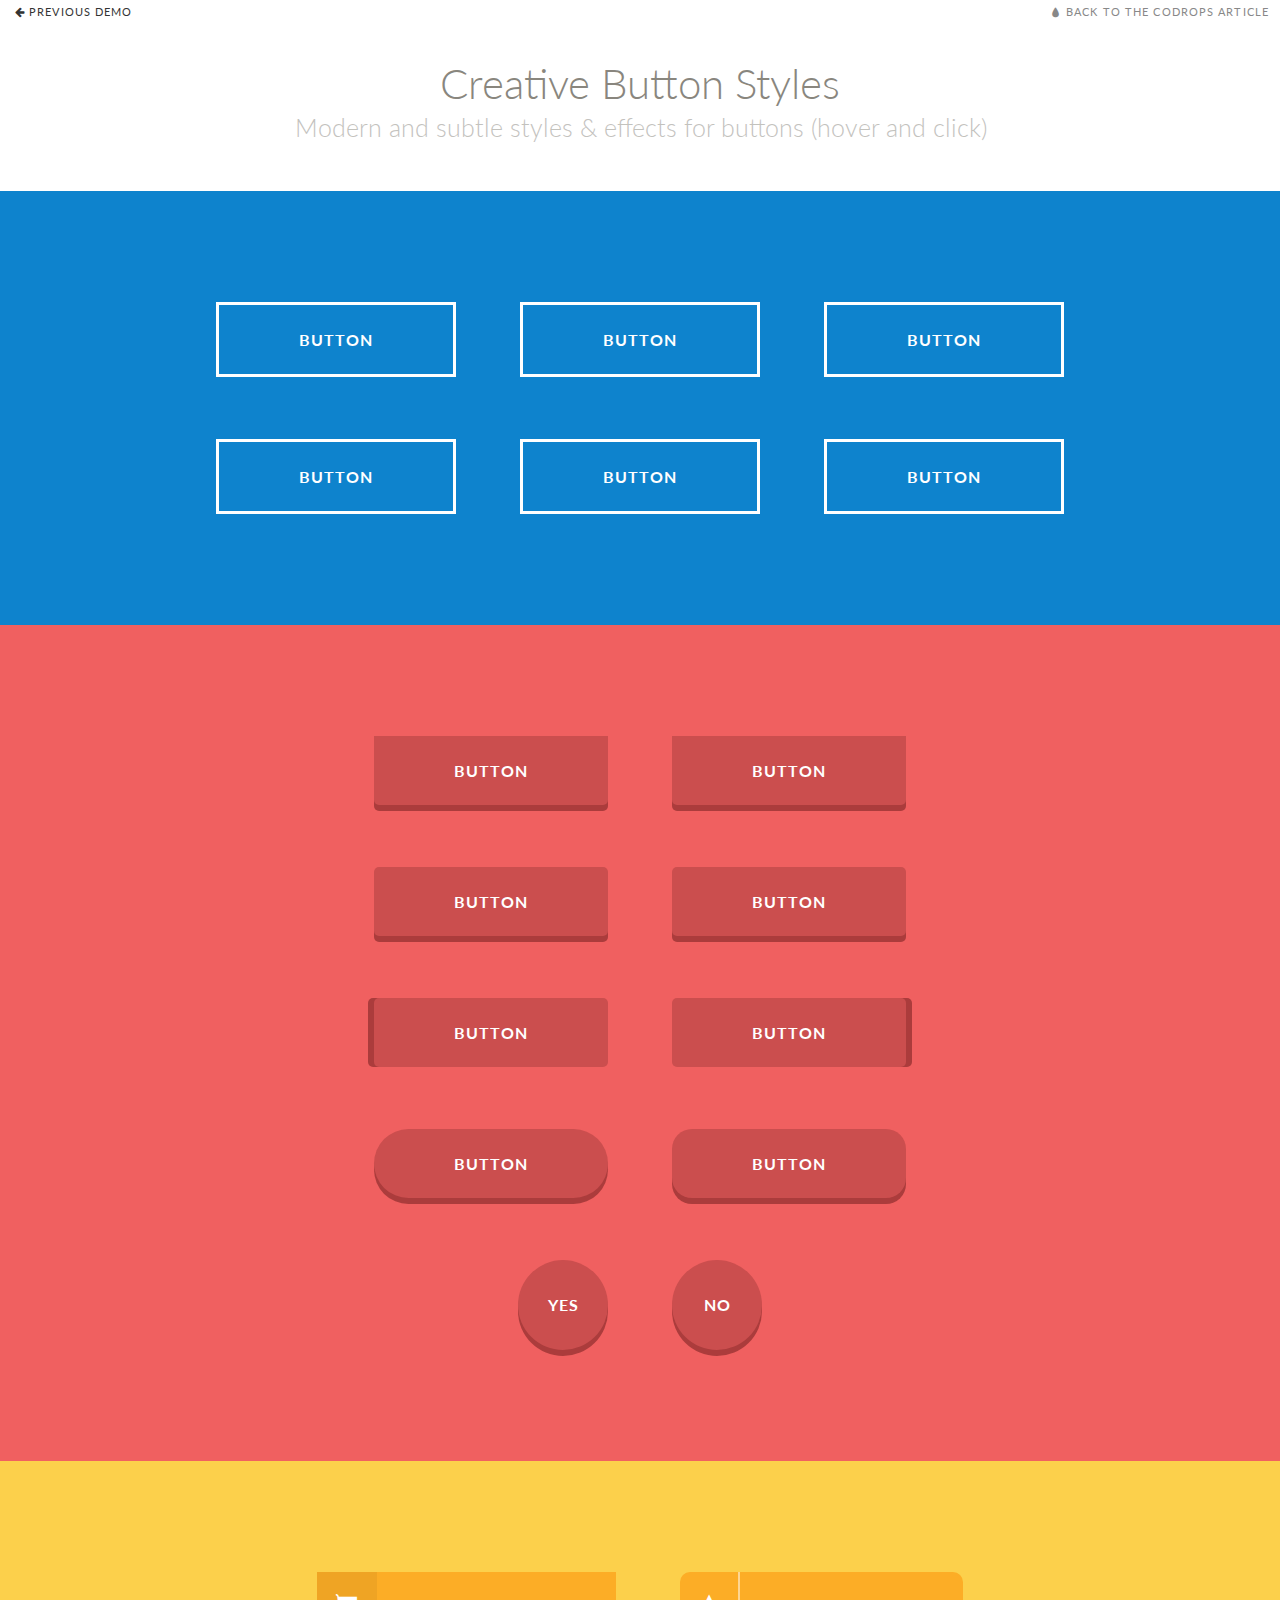
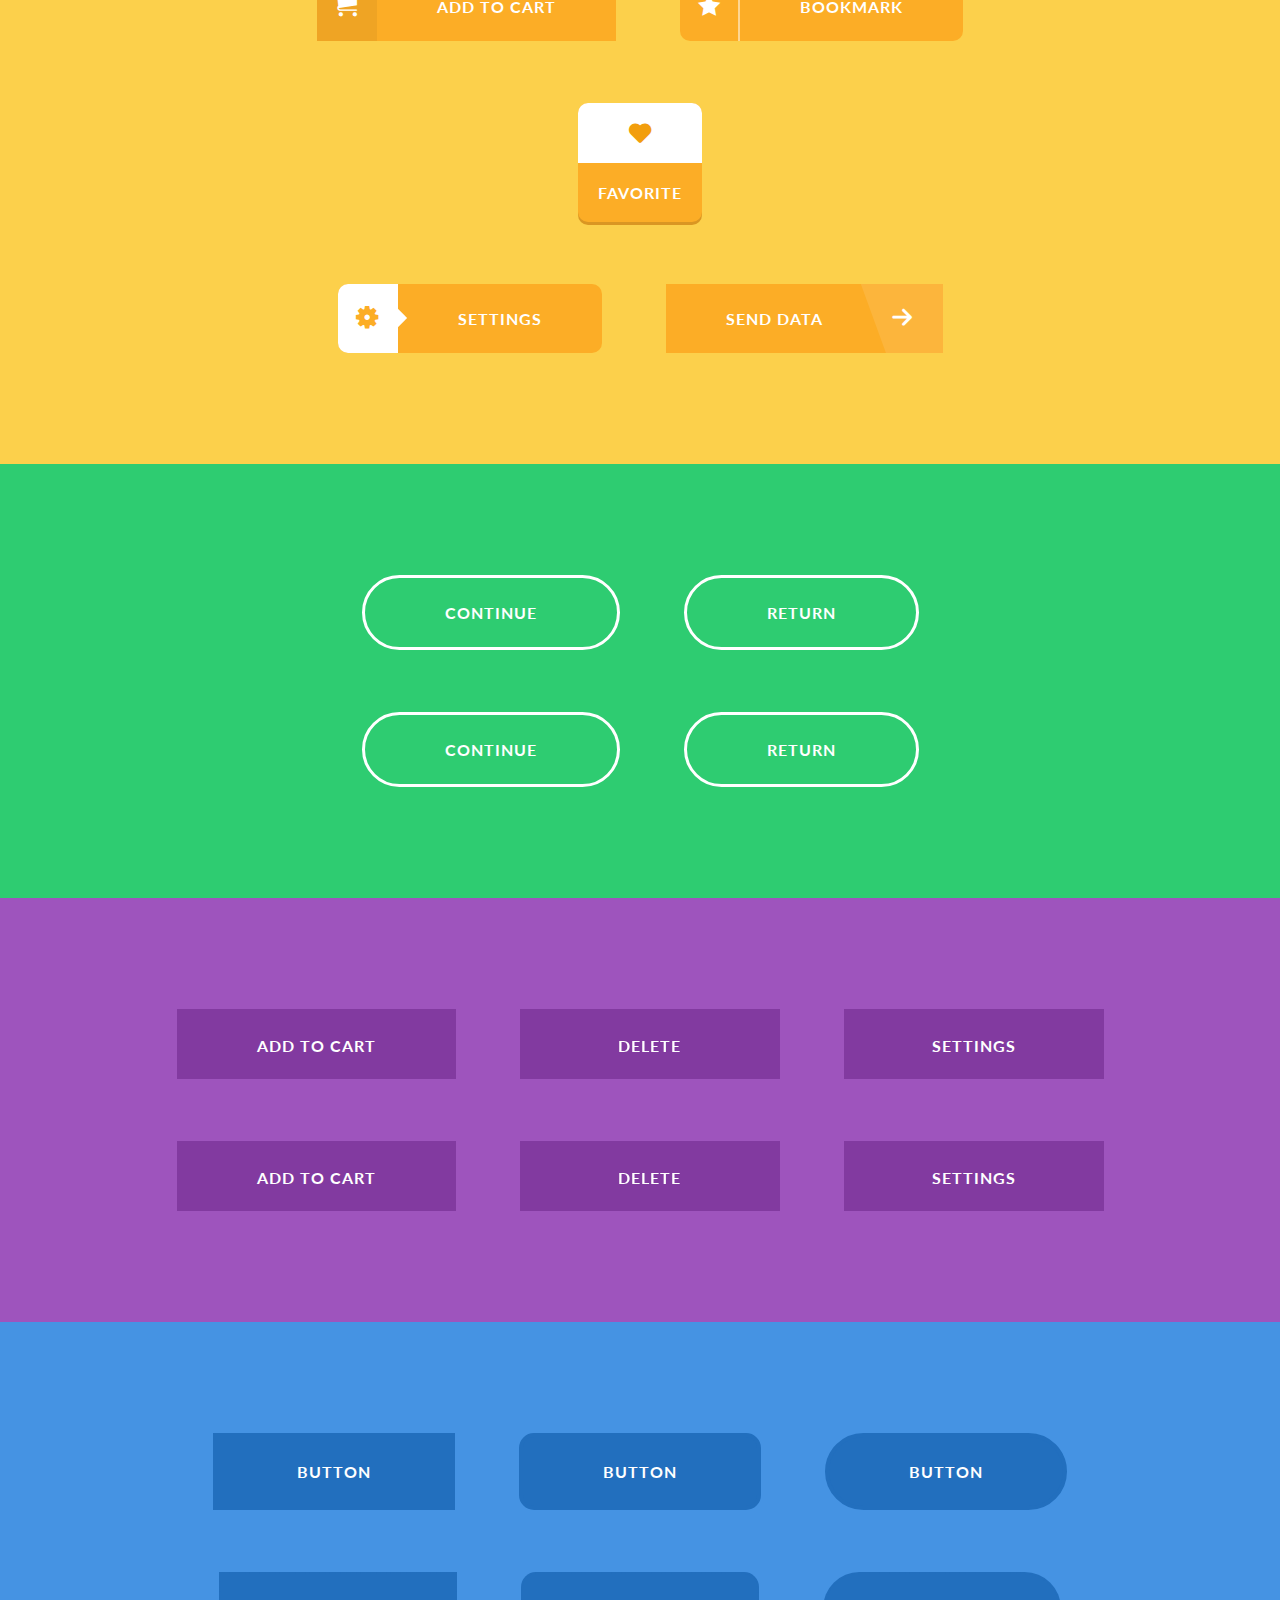
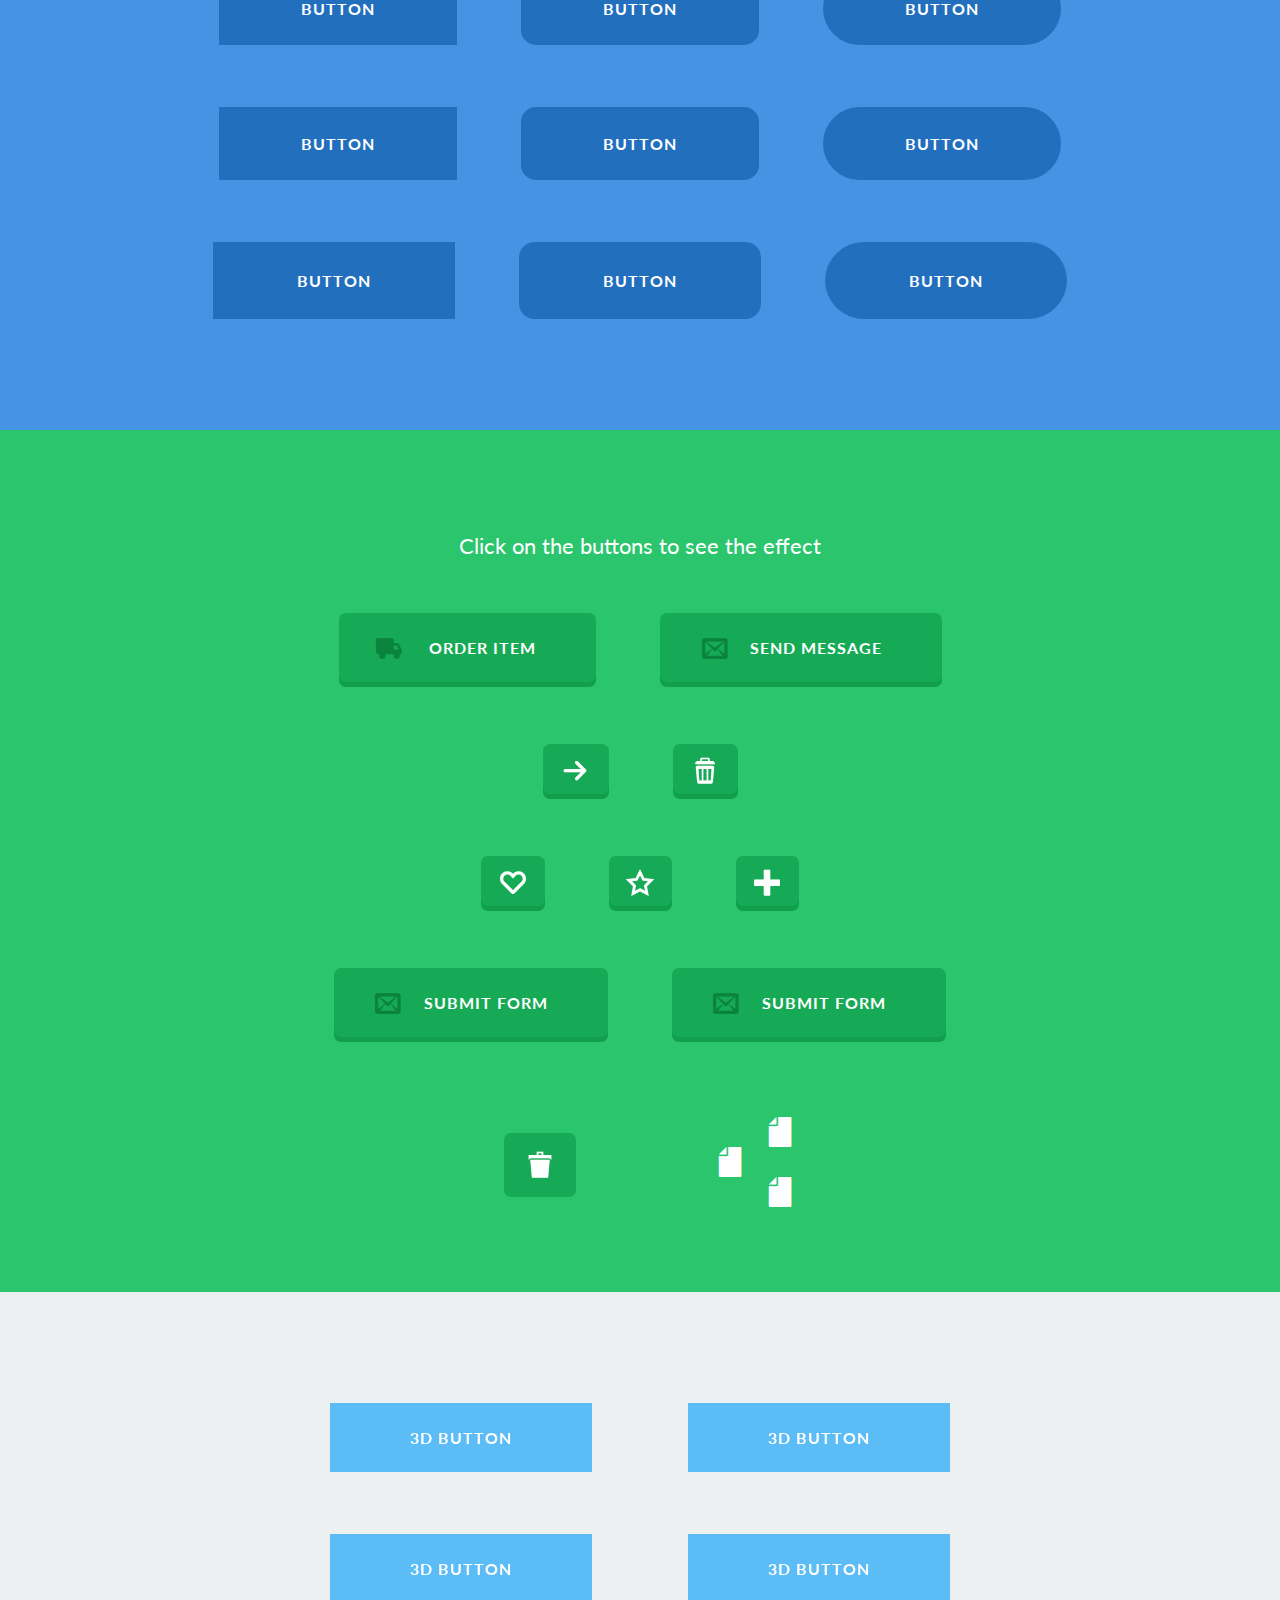
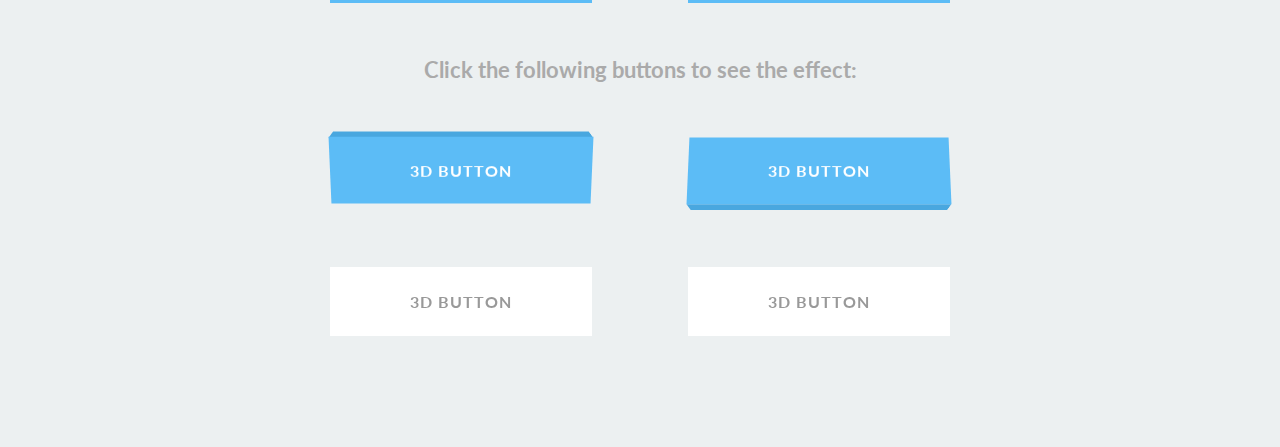
<file: assests/CreativeButtons/index.html>
<!DOCTYPE html>
<html lang="en" class="no-js">
	<head>
		<meta charset="UTF-8" />
		<meta http-equiv="X-UA-Compatible" content="IE=edge,chrome=1"> 
		<meta name="viewport" content="width=device-width, initial-scale=1.0"> 
		<title>Creative Button Styles </title>
		<meta name="description" content="Creative Button Styles  - Modern and subtle styles &amp; effects for buttons" />
		<meta name="keywords" content="button styles, css3, modern, flat button, subtle, effects, hover, web design" />
		<meta name="author" content="Codrops" />
		<link rel="shortcut icon" href="../favicon.ico"> 
		<link rel="stylesheet" type="text/css" href="css/default.css" />
		<link rel="stylesheet" type="text/css" href="css/component.css" />
		<script src="js/modernizr.custom.js"></script>
	</head>
	<body>
		<div class="container">
			<!-- Top Navigation -->
			<div class="codrops-top clearfix">
				<a class="codrops-icon codrops-icon-prev" href="http://tympanus.net/Tutorials/WebAudioStylophone/"><span>Previous Demo</span></a>
				<span class="right"><a class="codrops-icon codrops-icon-drop" href="http://tympanus.net/codrops/?p=15430"><span>Back to the Codrops Article</span></a></span>
			</div>
			<header>
				<h1>Creative Button Styles <span>Modern and subtle styles &amp; effects for buttons (hover and click)</span></h1>	
			</header>
			<section class="color-1">
				<p class="text note-touch">Note that on mobile devices the effects might not all work as intended.</p>
				<p>
					<button class="btn btn-1 btn-1a">Button</button>
					<button class="btn btn-1 btn-1b">Button</button>
					<button class="btn btn-1 btn-1c">Button</button>
				</p>
				<p>
					<button class="btn btn-1 btn-1d">Button</button>
					<button class="btn btn-1 btn-1e">Button</button>
					<button class="btn btn-1 btn-1f">Button</button>
				</p>
			</section>
			<section class="color-2">
				<p>
					<button class="btn btn-2 btn-2a">Button</button>
					<button class="btn btn-2 btn-2b">Button</button>
				</p>
				<p>
					<button class="btn btn-2 btn-2c">Button</button>
					<button class="btn btn-2 btn-2d">Button</button>
				</p>
				<p>
					<button class="btn btn-2 btn-2e">Button</button>
					<button class="btn btn-2 btn-2f">Button</button>
				</p>
				<p>
					<button class="btn btn-2 btn-2g">Button</button>
					<button class="btn btn-2 btn-2h">Button</button>
				</p>
				<p>
					<button class="btn btn-2 btn-2i">Yes</button>
					<button class="btn btn-2 btn-2j">No</button>
				</p>
			</section>
			<section class="color-3">
				<p>
					<button class="btn btn-3 btn-3a icon-cart">Add to cart</button>
					<button class="btn btn-3 btn-3b icon-star-2">Bookmark</button>
				</p>
				<p>
					<button class="btn btn-3 btn-3c icon-heart-2">Favorite</button>
				</p>
				<p>
					<button class="btn btn-3 btn-3d icon-cog">Settings</button>
					<button class="btn btn-3 btn-3e icon-arrow-right">Send data</button>
				</p>
			</section>
			<section class="color-4">
				<p>
					<button class="btn btn-4 btn-4a icon-arrow-right">Continue</button>
					<button class="btn btn-4 btn-4b icon-arrow-left">Return</button>
				</p>
				<p>
					<button class="btn btn-4 btn-4c icon-arrow-right">Continue</button>
					<button class="btn btn-4 btn-4d icon-arrow-left">Return</button>
				</p>
			</section>
			<section class="color-5">
				<p>
					<button class="btn btn-5 btn-5a icon-cart"><span>Add to cart</span></button>
					<button class="btn btn-5 btn-5a icon-remove"><span>Delete</span></button>
					<button class="btn btn-5 btn-5a icon-cog"><span>Settings</span></button>
				</p>
				<p>
					<button class="btn btn-5 btn-5b icon-cart"><span>Add to cart</span></button>
					<button class="btn btn-5 btn-5b icon-remove"><span>Delete</span></button>
					<button class="btn btn-5 btn-5b icon-cog"><span>Settings</span></button>
				</p>
			</section>
			<section class="color-6">
				<p>
					<button class="btn btn-6 btn-6a">Button</button>
					<button class="btn btn-6 btn-6b">Button</button>
					<button class="btn btn-6 btn-6c">Button</button>
				</p>
				<p>
					<button class="btn btn-6 btn-6d">Button</button>
					<button class="btn btn-6 btn-6e">Button</button>
					<button class="btn btn-6 btn-6f">Button</button>
				</p>
				<p>
					<button class="btn btn-6 btn-6g">Button</button>
					<button class="btn btn-6 btn-6h">Button</button>
					<button class="btn btn-6 btn-6i">Button</button>
				</p>
				<p>
					<button class="btn btn-6 btn-6j">Button</button>
					<button class="btn btn-6 btn-6k">Button</button>
					<button class="btn btn-6 btn-6l">Button</button>
				</p>
			</section>
			<section class="color-7" id="btn-click">
				<p class="text">Click on the buttons to see the effect</p>
				<p>
					<button class="btn btn-7 btn-7a icon-truck">Order item</button>
					<button class="btn btn-7 btn-7b icon-envelope">Send message</button>
				</p>
				<p>
					<button class="btn btn-7 btn-7c btn-icon-only icon-arrow-right">Submit</button>
					<button class="btn btn-7 btn-7d btn-icon-only icon-remove">Empty</button>
				</p>
				<p>
					<button class="btn btn-7 btn-7e btn-icon-only icon-heart">Like</button>
					<button class="btn btn-7 btn-7f btn-icon-only icon-star">Fav</button>
					<button class="btn btn-7 btn-7g btn-icon-only icon-plus">Add</button>
				</p>
				<p>
					<button class="btn btn-7 btn-7h icon-envelope">Submit form</button>
					<button class="btn btn-7 btn-7h icon-envelope">Submit form</button>
				</p>
				<div id="trash-effect" class="trash-effect">
					<button class="btn btn-7 btn-7i btn-icon-only icon-remove-2">Remove</button>
					<div class="icon-file"></div>
					<div class="icon-file"></div>
					<div class="icon-file"></div>
				</div>
			</section>
			<section class="color-8">
				<p class="perspective">
					<button class="btn btn-8 btn-8a">3D Button</button>
				</p>
				<p class="perspective">
					<button class="btn btn-8 btn-8b">3D Button</button>
				</p>
				<br />
				<p class="perspective">
					<button class="btn btn-8 btn-8c">3D Button</button>
				</p>
				<p class="perspective">
					<button class="btn btn-8 btn-8d">3D Button</button>
				</p>
				<p class="text">Click the following buttons to see the effect:</p>
				<p class="perspective">
					<button class="btn btn-8 btn-8e">3D Button</button>
				</p>
				<p class="perspective">
					<button class="btn btn-8 btn-8f">3D Button</button>
				</p>
				<br />
				<p class="perspective">
					<button class="btn btn-8 btn-8g">3D Button</button>
				</p>
				<p class="perspective">
					<button class="btn btn-8 btn-8g">3D Button</button>
				</p>
			</section>
		</div><!-- /container -->
		<script src="js/classie.js"></script>
		<script>
			var buttons7Click = Array.prototype.slice.call( document.querySelectorAll( '#btn-click button' ) ),
				buttons9Click = Array.prototype.slice.call( document.querySelectorAll( 'button.btn-8g' ) ),
				totalButtons7Click = buttons7Click.length,
				totalButtons9Click = buttons9Click.length;

			buttons7Click.forEach( function( el, i ) { el.addEventListener( 'click', activate, false ); } );
			buttons9Click.forEach( function( el, i ) { el.addEventListener( 'click', activate, false ); } );

			function activate() {
				var self = this, activatedClass = 'btn-activated';

				if( classie.has( this, 'btn-7h' ) ) {
					// if it is the first of the two btn-7h then activatedClass = 'btn-error';
					// if it is the second then activatedClass = 'btn-success'
					activatedClass = buttons7Click.indexOf( this ) === totalButtons7Click-2 ? 'btn-error' : 'btn-success';
				}
				else if( classie.has( this, 'btn-8g' ) ) {
					// if it is the first of the two btn-8g then activatedClass = 'btn-success3d';
					// if it is the second then activatedClass = 'btn-error3d'
					activatedClass = buttons9Click.indexOf( this ) === totalButtons9Click-2 ? 'btn-success3d' : 'btn-error3d';
				}

				if( !classie.has( this, activatedClass ) ) {
					classie.add( this, activatedClass );
					setTimeout( function() { classie.remove( self, activatedClass ) }, 1000 );
				}
			}

			document.querySelector( '.btn-7i' ).addEventListener( 'click', function() {
				classie.add( document.querySelector( '#trash-effect' ), 'trash-effect-active' );
			}, false );
		</script>
	</body>
</html>
</file>
<file: assests/CreativeButtons/css/default.css>
/* General Demo Style */
@import url(http://fonts.googleapis.com/css?family=Lato:300,400,700);

@font-face {
	font-family: 'codropsicons';
	src:url('../fonts/codropsicons/codropsicons.eot');
	src:url('../fonts/codropsicons/codropsicons.eot?#iefix') format('embedded-opentype'),
		url('../fonts/codropsicons/codropsicons.woff') format('woff'),
		url('../fonts/codropsicons/codropsicons.ttf') format('truetype'),
		url('../fonts/codropsicons/codropsicons.svg#codropsicons') format('svg');
	font-weight: normal;
	font-style: normal;
}

*, *:after, *:before { -webkit-box-sizing: border-box; -moz-box-sizing: border-box; box-sizing: border-box; }
body, html { font-size: 100%; padding: 0; margin: 0; height: 100%;}

/* Clearfix hack by Nicolas Gallagher: http://nicolasgallagher.com/micro-clearfix-hack/ */
.clearfix:before, .clearfix:after { content: " "; display: table; }
.clearfix:after { clear: both; }

body {
	font-family: 'Lato', Calibri, Arial, sans-serif;
	color: #89867e;
	background: #fff;
}

a {
	color: #888;
	text-decoration: none;
}

a:hover,
a:active {
	color: #333;
}

/* Header Style */
.main,
.container > header {
	margin: 0 auto;
	padding: 2em;
}

.container > header {
	text-align: center;
}

.container > header h1 {
	font-size: 2.625em;
	line-height: 1.3;
	margin: 0;
	font-weight: 300;
}

.container > header span {
	display: block;
	font-size: 60%;
	opacity: 0.5;
	padding: 0 0 0.6em 0.1em;
}

/* To Navigation Style */
.codrops-top {
	background: #fff;
	background: rgba(255, 255, 255, 0.6);
	text-transform: uppercase;
	width: 100%;
	font-size: 0.69em;
	line-height: 2.2;
}

.codrops-top a {
	padding: 0 1em;
	letter-spacing: 0.1em;
	color: #888;
	display: inline-block;
}

.codrops-top a:hover {
	background: rgba(255,255,255,0.95);
	color: #333;
}

.codrops-top span.right {
	float: right;
}

.codrops-top span.right a {
	float: left;
	display: block;
}

.codrops-icon:before {
	font-family: 'codropsicons';
	margin: 0 4px;
	speak: none;
	font-style: normal;
	font-weight: normal;
	font-variant: normal;
	text-transform: none;
	line-height: 1;
	-webkit-font-smoothing: antialiased;
}

.codrops-icon-drop:before {
	content: "\e001";
}

.codrops-icon-prev:before {
	content: "\e004";
}

.codrops-icon-archive:before {
	content: "\e002";
}

.codrops-icon-next:before {
	content: "\e000";
}

.codrops-icon-about:before {
	content: "\e003";
}

.container {
	height: 100%;
	position: relative;
}

.container > section {
	margin: 0 auto;
	padding: 5em 3em;
	text-align: center;
	color: #fff;
}

.container > section p {
	position: relative;
	margin: 0;
	padding: 1em;
	z-index: 1;
}

.container > section p.text {
	font-size: 1.4em;
}

.no-touch .note-touch {
	display: none;
}

.color-1 {
	background: #0e83cd;
}

.color-2 {
	background: #f06060;
}

.color-3 {
	background: #fcd04b;
}

.color-4 {
	background: #2ecc71;
}

.color-5 {
	background: #9e54bd;
}

.color-6 {
	background: #4593e3;
}

.color-7 {
	background: #2ac56c;
}

.color-8 {
	background: #ecf0f1;
}

.color-8 p.text {
	color: #aaa;
	font-weight: bold;
}

@media screen and (max-width: 25em) {

	.codrops-icon span {
		display: none;
	}

}
</file>
<file: assests/CreativeButtons/css/component.css>
@font-face {
	font-family: 'icomoon';
	src:url('../fonts/icomoon/icomoon.eot');
	src:url('../fonts/icomoon/icomoon.eot?#iefix') format('embedded-opentype'),
		url('../fonts/icomoon/icomoon.woff') format('woff'),
		url('../fonts/icomoon/icomoon.ttf') format('truetype'),
		url('../fonts/icomoon/icomoon.svg#icomoon') format('svg');
	font-weight: normal;
	font-style: normal;
}

/* General button style (reset) */
.btn {
	border: none;
	font-family: inherit;
	font-size: inherit;
	color: inherit;
	background: none;
	cursor: pointer;
	padding: 25px 80px;
	display: inline-block;
	margin: 15px 30px;
	text-transform: uppercase;
	letter-spacing: 1px;
	font-weight: 700;
	outline: none;
	position: relative;
	-webkit-transition: all 0.3s;
	-moz-transition: all 0.3s;
	transition: all 0.3s;
}

.btn:after {
	content: '';
	position: absolute;
	z-index: -1;
	-webkit-transition: all 0.3s;
	-moz-transition: all 0.3s;
	transition: all 0.3s;
}

/* Pseudo elements for icons */
.btn:before,
.icon-heart:after,
.icon-star:after,
.icon-plus:after,
.icon-file:before {
	font-family: 'icomoon';
	speak: none;
	font-style: normal;
	font-weight: normal;
	font-variant: normal;
	text-transform: none;
	line-height: 1;
	position: relative;
	-webkit-font-smoothing: antialiased;
}

.icon-envelope:before {
	content: "\e000";
}

.icon-cart:before {
	content: "\e007";
}

.icon-cart-2:before {
	content: "\e008";
}

.icon-heart:before {
	content: "\e009";
}

/* Filled heart */
.icon-heart:after,
.icon-heart-2:before {
	content: "\e00a";
}

.icon-star:before {
	content: "\e00b";
}

/* Filled star */
.icon-star:after,
.icon-star-2:before {
	content: "\e00c";
}

.icon-arrow-right:before {
	content: "\e00d";
}

.icon-arrow-left:before {
	content: "\e003";
}

.icon-truck:before {
	content: "\e00e";
}

.icon-remove:before {
	content: "\e00f";
}

.icon-cog:before {
	content: "\e010";
}

.icon-plus:before,
.icon-plus:after {
	content: "\e011";
}

.icon-minus:before {
	content: "\e012";
}

.bh-icon-smiley:before {
	content: "\e001";
}

.bh-icon-sad:before {
	content: "\e002";
}

.icon-file:before {
	content: "\e004";
}

.icon-remove-2:before {
	content: "\e005";
}

/* Button 1 */
.btn-1 {
	border: 3px solid #fff;
	color: #fff;
}

/* Button 1a */
.btn-1a:hover,
.btn-1a:active {
	color: #0e83cd;
	background: #fff;
}

/* Button 1b */
.btn-1b:after {
	width: 100%;
	height: 0;
	top: 0;
	left: 0;
	background: #fff;
}

.btn-1b:hover,
.btn-1b:active {
	color: #0e83cd;
}

.btn-1b:hover:after,
.btn-1b:active:after {
	height: 100%;
}

/* Button 1c */
.btn-1c:after {
	width: 0%;
	height: 100%;
	top: 0;
	left: 0;
	background: #fff;
}

.btn-1c:hover,
.btn-1c:active {
	color: #0e83cd;
}

.btn-1c:hover:after,
.btn-1c:active:after {
	width: 100%;
}

/* Button 1d */
.btn-1d {
	overflow: hidden;
}

.btn-1d:after {
	width: 0;
	height: 103%;
	top: 50%;
	left: 50%;
	background: #fff;
	opacity: 0;
	-webkit-transform: translateX(-50%) translateY(-50%);
	-moz-transform: translateX(-50%) translateY(-50%);
	-ms-transform: translateX(-50%) translateY(-50%);
	transform: translateX(-50%) translateY(-50%);
}

.btn-1d:hover,
.btn-1d:active {
	color: #0e83cd;
}

.btn-1d:hover:after {
	width: 90%;
	opacity: 1;
}

.btn-1d:active:after {
	width: 101%;
	opacity: 1;
}

/* Button 1e */
.btn-1e {
	overflow: hidden;
}

.btn-1e:after {
	width: 100%;
	height: 0;
	top: 50%;
	left: 50%;
	background: #fff;
	opacity: 0;
	-webkit-transform: translateX(-50%) translateY(-50%) rotate(45deg);
	-moz-transform: translateX(-50%) translateY(-50%) rotate(45deg);
	-ms-transform: translateX(-50%) translateY(-50%) rotate(45deg);
	transform: translateX(-50%) translateY(-50%) rotate(45deg);
}

.btn-1e:hover,
.btn-1e:active {
	color: #0e83cd;
}

.btn-1e:hover:after {
	height: 260%;
	opacity: 1;
}

.btn-1e:active:after {
	height: 400%;
	opacity: 1;
}

/* Button 1f */
.btn-1f {
	overflow: hidden;
}

.btn-1f:after {
	width: 101%;
	height: 0;
	top: 50%;
	left: 50%;
	background: #fff;
	opacity: 0;
	-webkit-transform: translateX(-50%) translateY(-50%);
	-moz-transform: translateX(-50%) translateY(-50%);
	-ms-transform: translateX(-50%) translateY(-50%);
	transform: translateX(-50%) translateY(-50%);
}

.btn-1f:hover,
.btn-1f:active {
	color: #0e83cd;
}

.btn-1f:hover:after {
	height: 75%;
	opacity: 1;
}

.btn-1f:active:after {
	height: 130%;
	opacity: 1;
}

/* Button 2 */
.btn-2 {
	background: #cb4e4e;
	color: #fff;
	box-shadow: 0 6px #ab3c3c;
	-webkit-transition: none;
	-moz-transition: none;
	transition: none;
}

/* Button 2a */
.btn-2a {
	border-radius: 0 0 5px 5px;
}

.btn-2a:hover {
	box-shadow: 0 4px #ab3c3c;
	top: 2px;
}

.btn-2a:active {
	box-shadow: 0 0 #ab3c3c;
	top: 6px;
}

/* Button 2b */
.btn-2b {
	border-radius: 0 0 5px 5px;
}

.btn-2b:hover {
	box-shadow: 0 8px #ab3c3c;
	top: -2px;
}

.btn-2b:active {
	box-shadow: 0 0 #ab3c3c;
	top: 6px;
}

/* Button 2c */
.btn-2c {
	border-radius: 5px;
}

.btn-2c:hover {
	box-shadow: 0 4px #ab3c3c;
	top: 2px;
}

.btn-2c:active {
	box-shadow: 0 0 #ab3c3c;
	top: 6px;
}

/* Button 2d */
.btn-2d {
	border-radius: 5px;
}

.btn-2d:hover {
	box-shadow: 0 8px #ab3c3c;
	top: -2px;
}

.btn-2d:active {
	box-shadow: 0 0 #ab3c3c;
	top: 6px;
}

/* Button 2e */
.btn-2e {
	border-radius: 5px;
	box-shadow: -6px 0 #ab3c3c;
}

.btn-2e:hover {
	box-shadow: -4px 0 #ab3c3c;
	left: -2px;
}

.btn-2e:active {
	box-shadow: 0 0 #ab3c3c;
	left: -6px;
}

/* Button 2f */
.btn-2f {
	border-radius: 5px;
	box-shadow: 6px 0 #ab3c3c;
}

.btn-2f:hover {
	box-shadow: 4px 0 #ab3c3c;
	left: 2px;
}

.btn-2f:active {
	box-shadow: 0 0 #ab3c3c;
	left: 6px;
}

/* Button 2g */
.btn-2g {
	border-radius: 40px;
}

.btn-2g:hover {
	box-shadow: 0 4px #ab3c3c;
	top: 2px;
}

.btn-2g:active {
	box-shadow: 0 0 #ab3c3c;
	top: 6px;
}

/* Button 2h */
.btn-2h {
	border-radius: 20px;
}

.btn-2h:hover {
	box-shadow: 0 4px #ab3c3c;
	top: 2px;
}

.btn-2h:active {
	box-shadow: 0 0 #ab3c3c;
	top: 6px;
}

/* Button 2i */
.btn-2i {
	border-radius: 50%;
	width: 90px;
	height: 90px;
	padding: 0;
}

.btn-2i:hover {
	box-shadow: 0 4px #ab3c3c;
	top: 2px;
}

.btn-2i:active {
	box-shadow: 0 0 #ab3c3c;
	top: 6px;
}

/* Button 2j */
.btn-2j {
	border-radius: 50%;
	width: 90px;
	height: 90px;
	padding: 0;
}

.btn-2j:hover {
	box-shadow: 0 8px #ab3c3c;
	top: -2px;
}

.btn-2j:active {
	box-shadow: 0 0 #ab3c3c;
	top: 6px;
}

/* Button 3 */
.btn-3 {
	background: #fcad26;
	color: #fff;
}

.btn-3:hover {
	background: #f29e0d;
}

.btn-3:active {
	background: #f58500;
	top: 2px;
}

.btn-3:before {
	position: absolute;
	height: 100%;
	left: 0;
	top: 0;
	line-height: 3;
	font-size: 140%;
	width: 60px;
}

/* Button 3a */
.btn-3a {
	padding: 25px 60px 25px 120px;
}

.btn-3a:before {
	background: rgba(0,0,0,0.05);
}

/* Button 3b */
.btn-3b {
	padding: 25px 60px 25px 120px;
	border-radius: 10px;
}

.btn-3b:before {
	border-right: 2px solid rgba(255,255,255,0.5);
}

/* Button 3c */
.btn-3c {
	padding: 80px 20px 20px 20px;
	border-radius: 10px;
	box-shadow: 0 3px #da9622;
}

.btn-3c:active {
	box-shadow: 0 3px #dc7801;
}

.btn-3c:before {
	height: 60px;
	width: 100%;
	line-height: 60px;
	background: #fff;
	color: #f29e0d;
	border-radius: 10px 10px 0 0;
}

.btn-3c:active:before {
	color: #f58500;
}

/* Button 3d */
.btn-3d {
	padding: 25px 60px 25px 120px;
	border-radius: 10px;
}

.btn-3d:before {
	background: #fff;
	color: #fcad26;
	z-index: 2;
	border-radius: 10px 0 0 10px;
}

.btn-3d:after {
	width: 20px;
	height: 20px;
	background: #fff;
	z-index: 1;
	left: 55px;
	top: 50%;
	margin: -10px 0 0 -10px;
	-webkit-transform: rotate(45deg);
	-moz-transform: rotate(45deg);
	-ms-transform: rotate(45deg);
	transform: rotate(45deg);
}

.btn-3d:active:before {
	color: #f58500;
}

.btn-3d:active {
	top: 0;
}

.btn-3d:active:after {
	left: 60px;
}

/* Button 3e */
.btn-3e {
	padding: 25px 120px 25px 60px;
	overflow: hidden;
}

.btn-3e:before {
	left: auto;
	right: 10px;
	z-index: 2;
}

.btn-3e:after {
	width: 30%;
	height: 200%;
	background: rgba(255,255,255,0.1);
	z-index: 1;
	right: 0;
	top: 0;
	margin: -5px 0 0 -5px;
	-webkit-transform-origin: 0 0;
	-webkit-transform: rotate(-20deg);
	-moz-transform-origin: 0 0;
	-moz-transform: rotate(-20deg);
	-ms-transform-origin: 0 0;
	-ms-transform: rotate(-20deg);
	transform-origin: 0 0;
	transform: rotate(-20deg);
}

.btn-3e:hover:after {
	width: 40%;
}

/* Button 4 */
.btn-4 {
	border-radius: 50px;
	border: 3px solid #fff;
	color: #fff;
	overflow: hidden;
}

.btn-4:active {
	border-color: #17954c;
	color: #17954c;
}

.btn-4:hover {
	background: #24b662;
}

.btn-4:before {
	position: absolute;
	height: 100%;
	font-size: 125%;
	line-height: 3.5;
	color: #fff;
	-webkit-transition: all 0.3s;
	-moz-transition: all 0.3s;
	transition: all 0.3s;
}

.btn-4:active:before {
	color: #17954c;
}

/* Button 4a */
.btn-4a:before {
	left: 130%;
	top: 0;
}

.btn-4a:hover:before {
	left: 80%;
}

/* Button 4b */
.btn-4b:before {
	left: -50%;
	top: 0;
}

.btn-4b:hover:before {
	left: 10%;
}

/* Button 4c */
.btn-4c:before {
	left: 70%;
	opacity: 0;
	top: 0;
}

.btn-4c:hover:before {
	left: 80%;
	opacity: 1;
}

/* Button 4d */
.btn-4d:before {
	left: 30%;
	opacity: 0;
	top: 0;
}

.btn-4d:hover:before {
	left: 10%;
	opacity: 1;
}

/* Button 5 */
.btn-5 {
	background: #823aa0;
	color: #fff;
	height: 70px;
	min-width: 260px;
	line-height: 24px;
	font-size: 16px;
	overflow: hidden;
	-webkit-backface-visibility: hidden;
	-moz-backface-visibility: hidden;
	backface-visibility: hidden;
}

.btn-5:active {
	background: #9053a9;
	top: 2px;
}

.btn-5 span {
	display: inline-block;
	width: 100%;
	height: 100%;
	-webkit-transition: all 0.3s;
	-webkit-backface-visibility: hidden;
	-moz-transition: all 0.3s;
	-moz-backface-visibility: hidden;
	transition: all 0.3s;
	backface-visibility: hidden;
}

.btn-5:before {
	position: absolute;
	height: 100%;
	width: 100%;
	line-height: 2.5;
	font-size: 180%;
	-webkit-transition: all 0.3s;
	-moz-transition: all 0.3s;
	transition: all 0.3s;
}

.btn-5:active:before {
	color: #703b87;
}

/* Button 5a */
.btn-5a:hover span {
	-webkit-transform: translateY(300%);
	-moz-transform: translateY(300%);
	-ms-transform: translateY(300%);
	transform: translateY(300%);
}

.btn-5a:before {
	left: 0;
	top: -100%;
}

.btn-5a:hover:before {
	top: 0;
}

/* Button 5b */
.btn-5b:hover span {
	-webkit-transform: translateX(200%);
	-moz-transform: translateX(200%);
	-ms-transform: translateX(200%);
	transform: translateX(200%);
}

.btn-5b:before {
	left: -100%;
	top: 0;
}

.btn-5b:hover:before {
	left: 0;
}

/* Button 6 */
.btn-6 {
	color: #fff;
	background: #226fbe;
	-webkit-transition: none;
	-moz-transition: none;
	transition: none;
}

.btn-6:active {
	top: 2px;
}

/* Button 6a */
.btn-6a {
	border: 4px solid #226fbe;
}

.btn-6a:hover {
	background: transparent;
	color: #226fbe;
}

/* Button 6b */
.btn-6b {
	border: 4px solid #226fbe;
	border-radius: 15px;
}

.btn-6b:hover {
	background: transparent;
	color: #226fbe;
}

/* Button 6c */
.btn-6c {
	border: 4px solid #226fbe;
	border-radius: 60px;
}

.btn-6c:hover {
	background: transparent;
	color: #226fbe;
}

/* Button 6d */
.btn-6d {
	border: 2px dashed #226fbe;
}

.btn-6d:hover {
	background: transparent;
	color: #226fbe;
}

/* Button 6e */
.btn-6e {
	border: 2px dashed #226fbe;
	border-radius: 15px;
}

.btn-6e:hover {
	background: transparent;
	color: #226fbe;
}

/* Button 6f */
.btn-6f {
	border: 2px dashed #226fbe;
	border-radius: 60px;
}

.btn-6f:hover {
	background: transparent;
	color: #226fbe;
}

/* Button 6g */
.btn-6g {
	border: 2px dotted #226fbe;
}

.btn-6g:hover {
	background: transparent;
	color: #226fbe;
}

/* Button 6h */
.btn-6h {
	border: 2px dotted #226fbe;
	border-radius: 15px;
}

.btn-6h:hover {
	background: transparent;
	color: #226fbe;
}

/* Button 6i */
.btn-6i {
	border: 2px dotted #226fbe;
	border-radius: 60px;
}

.btn-6i:hover {
	background: transparent;
	color: #226fbe;
}

/* Button 6j */
.btn-6j {
	border: 4px double #226fbe;
}

.btn-6j:hover {
	background: transparent;
	color: #226fbe;
}

/* Button 6k */
.btn-6k {
	border: 4px double #226fbe;
	border-radius: 15px;
}

.btn-6k:hover {
	background: transparent;
	color: #226fbe;
}

/* Button 6l */
.btn-6l {
	border: 4px double #226fbe;
	border-radius: 60px;
}

.btn-6l:hover {
	background: transparent;
	color: #226fbe;
}

/* Button 7 */
.btn-7 {
	background: #17aa56;
	color: #fff;
	border-radius: 7px;
	box-shadow: 0 5px #119e4d;
	padding: 25px 60px 25px 90px;
}

/* Button 7a */
.btn-7a {
	overflow: hidden;
}

.btn-7a:before {
	position: absolute;
	left: 0;
	width: 40%;
	font-size: 160%;
	line-height: 0.8;
	color: #0a833d;
}

.btn-7a.btn-activated {
	-webkit-animation: fadeOutText 0.5s;
	-moz-animation: fadeOutText 0.5s;
	animation: fadeOutText 0.5s;
}

.btn-7a.btn-activated:before {
	-webkit-animation: moveToRight 0.5s;
	-moz-animation: moveToRight 0.5s;
	animation: moveToRight 0.5s;
}

@-webkit-keyframes fadeOutText {
	0% { color: transparent; }
	80% { color: transparent; }
	100% { color: #fff; }
}

@-moz-keyframes fadeOutText {
	0% { color: transparent; }
	80% { color: transparent; }
	100% { color: #fff; }
}

@keyframes fadeOutText {
	0% { color: transparent; }
	80% { color: transparent; }
	100% { color: #fff; }
}

@-webkit-keyframes moveToRight {
	80% { -webkit-transform: translateX(250%); }
	81% { opacity: 1; -webkit-transform: translateX(250%); }
	82% { opacity: 0; -webkit-transform: translateX(250%); }
	83% { opacity: 0; -webkit-transform: translateX(-50%); }
	84% { opacity: 1; -webkit-transform: translateX(-50%);  }
	100% { -webkit-transform: translateX(0%); }
}

@-moz-keyframes moveToRight {
	80% { -moz-transform: translateX(250%); }
	81% { opacity: 1; -moz-transform: translateX(250%); }
	82% { opacity: 0; -moz-transform: translateX(250%); }
	83% { opacity: 0; -moz-transform: translateX(-50%); }
	84% { opacity: 1; -moz-transform: translateX(-50%);  }
	100% { -moz-transform: translateX(0%); }
}

@keyframes moveToRight {
	80% { transform: translateX(250%); }
	81% { opacity: 1; transform: translateX(250%); }
	82% { opacity: 0; transform: translateX(250%); }
	83% { opacity: 0; transform: translateX(-50%); }
	84% { opacity: 1; transform: translateX(-50%);  }
	100% { transform: translateX(0%); }
}

/* Button 7b */
.btn-7b {
	overflow: hidden;
}

.btn-7b:before {
	position: absolute;
	left: 0;
	width: 40%;
	font-size: 160%;
	line-height: 0.8;
	color: #0a833d;
}

.btn-7b.btn-activated:before {
	-webkit-animation: scaleUp 0.5s;
	-moz-animation: scaleUp 0.5s;
	animation: scaleUp 0.5s;
}

@-webkit-keyframes scaleUp {
	80% {
		opacity: 0;
		-webkit-transform: scale(2);
	}
	100% {
		opacity: 0;
		-webkit-transform: scale(2);
	}
}

@-moz-keyframes scaleUp {
	80% {
		opacity: 0;
		-moz-transform: scale(2);
	}
	100% {
		opacity: 0;
		-moz-transform: scale(2);
	}
}

@keyframes scaleUp {
	80% {
		opacity: 0;
		transform: scale(2);
	}
	100% {
		opacity: 0;
		transform: scale(2);
	}
}

/* Icon only style */
.btn-icon-only {
	font-size: 0;
	padding: 25px 30px;
}

.btn-icon-only:before {
	position: absolute;
	top: 0;
	left: 0;
	width: 100%;
	height: 100%;
	font-size: 26px;
	line-height: 54px;
	-webkit-backface-visibility: hidden;
	-moz-backface-visibility: hidden;
	backface-visibility: hidden;
}

/* Button 7c */
.btn-7c {
	overflow: hidden;
}

.btn-7c:before {
	color: #fff;
	z-index: 1;
}

.btn-7c:after {
	position: absolute;
	top: 0;
	left: 0;
	height: 100%;
	z-index: 0;
	width: 0;
	background: #0a833d;
	-webkit-transition: none;
	-moz-transition: none;
	transition: none;
}

.btn-7c.btn-activated:after {
	-webkit-animation: fillToRight 0.7s forwards;
	-moz-animation: fillToRight 0.7s forwards;
	animation: fillToRight 0.7s forwards;
}

@-webkit-keyframes fillToRight {
	to { 
		width: 100%;
	}
}

@-moz-keyframes fillToRight {
	to { 
		width: 100%;
	}
}

@keyframes fillToRight {
	to { 
		width: 100%;
	}
}

/* Button 7d */
.btn-7d {
	overflow: hidden;
}

.btn-7d:before {
	color: #fff;
	z-index: 1;
}

.btn-7d:after {
	position: absolute;
	top: 0;
	left: 0;
	height: 0;
	width: 100%;
	z-index: 0;
	background: #21bb63;
	-webkit-transition: none;
	-moz-transition: none;
	transition: none;
}

.btn-7d.btn-activated:after {
	-webkit-animation: emptyBottom 0.7s forwards;
	-moz-animation: emptyBottom 0.7s forwards;
	animation: emptyBottom 0.7s forwards;
}

@-webkit-keyframes emptyBottom {
	to { 
		height: 100%;
	}
}

@-moz-keyframes emptyBottom {
	to { 
		height: 100%;
	}
}

@keyframes emptyBottom {
	to { 
		height: 100%;
	}
}

/* Button 7e */
.btn-7e:after {
	position: absolute;
	width: 100%;
	height: 100%;
	left: 0;
	top: 0;
	z-index: 1;
	font-size: 26px;
	line-height: 54px;
	color: #ea515e;
	-webkit-transform: scale(0);
	-moz-transform: scale(0);
	-ms-transform: scale(0);
	transform: scale(0);
	opacity: 0;
	-webkit-transition: none;
	-moz-transition: none;
	transition: none;
}

.btn-7e.btn-activated:after {
	-webkit-animation: scaleFade 0.5s forwards;
	-moz-animation: scaleFade 0.5s forwards;
	animation: scaleFade 0.5s forwards;
} 

@-webkit-keyframes scaleFade {
	50% { 
		opacity: 1;
		-webkit-transform: scale(1);
	}
	100% {
		opacity: 0;
		-webkit-transform: scale(2.5);
	}
}

@-moz-keyframes scaleFade {
	50% { 
		opacity: 1;
		-moz-transform: scale(1);
	}
	100% {
		opacity: 0;
		-moz-transform: scale(2.5);
	}
}

@keyframes scaleFade {
	50% { 
		opacity: 1;
		transform: scale(1);
	}
	100% {
		opacity: 0;
		transform: scale(2.5);
	}
}

/* Button 7f */
.btn-7f:before {
	-webkit-text-stroke-width: 1px;
	-webkit-text-stroke-color: #fff;
}
.btn-7f:after {
	position: absolute;
	width: 100%;
	height: 100%;
	left: 0;
	top: 0;
	z-index: 1;
	font-size: 26px;
	line-height: 54px;
	color: #ffe44d;
	visibility: hidden;
	-webkit-text-stroke-width: 1px;
	-webkit-text-stroke-color: #ffe44d;
	-webkit-transform: scale(4);
	-moz-transform: scale(4);
	-ms-transform: scale(4);
	transform: scale(4);
	opacity: 0;
	-webkit-transition: none;
	-moz-transition: none;
	transition: none;
}

.btn-7f.btn-activated:after {
	visibility: visible;
	-webkit-animation: dropDown 0.3s forwards;
	-moz-animation: dropDown 0.3s forwards;
	animation: dropDown 0.3s forwards;
} 

@-webkit-keyframes dropDown {
	to { 
		opacity: 1;
		-webkit-transform: scale(1);
	}
}

@-moz-keyframes dropDown {
	to { 
		opacity: 1;
		-moz-transform: scale(1);
	}
}

@keyframes dropDown {
	to { 
		opacity: 1;
		transform: scale(1);
	}
}

/* Button 7g */
.btn-7g:after {
	position: absolute;
	width: 100%;
	height: 100%;
	left: 0;
	top: 0;
	z-index: 1;
	font-size: 26px;
	line-height: 54px;
	color: #0a833d;
	visibility: hidden;
	-webkit-transform: scale(2);
	-moz-transform: scale(2);
	-ms-transform: scale(2);
	transform: scale(2);
	opacity: 0;
	-webkit-transition: none;
	-moz-transition: none;
	transition: none;
}

.btn-7g.btn-activated:after {
	visibility: visible;
	-webkit-animation: dropDownFade 0.5s forwards;
	-moz-animation: dropDownFade 0.5s forwards;
	animation: dropDownFade 0.5s forwards;
} 

@-webkit-keyframes dropDownFade {
	50% { 
		opacity: 1;
		-webkit-transform: scale(1);
	}
	100% { 
		opacity: 0;
		-webkit-transform: scale(1.5);
	}
}

@-moz-keyframes dropDownFade {
	50% { 
		opacity: 1;
		-moz-transform: scale(1);
	}
	100% { 
		opacity: 0;
		-moz-transform: scale(1.5);
	}
}

@keyframes dropDownFade {
	50% { 
		opacity: 1;
		transform: scale(1);
	}
	100% { 
		opacity: 0;
		transform: scale(1.5);
	}
}

/* Button 7h */

.btn-7h span {
	display: inline-block;
	width: 100%;
}

.btn-7h:before {
	position: absolute;
	left: 0;
	width: 40%;
	font-size: 160%;
	line-height: 0.8;
	color: #0a833d;
}

/* Success and error */

.btn-success,
.btn-error {
	color: transparent;
}

.btn-success:after,
.btn-error:after {
	z-index: 1;
	color: #fff;
	left: 40%;
}

.btn-success:before {
	content: "\e001";
}

.btn-success:after {
	content: "Success!";
	-webkit-animation: moveUp 0.5s;
	-moz-animation: moveUp 0.5s;
	animation: moveUp 0.5s;
}

@-webkit-keyframes moveUp {
	0% {
		-webkit-transform: translateY(50%);
		opacity: 0;
	}
	100% { 
		opacity: 1;
		-webkit-transform: translateY(0);
	}
}

@-moz-keyframes moveUp {
	0% {
		-moz-transform: translateY(50%);
		opacity: 0;
	}
	100% { 
		opacity: 1;
		-moz-transform: translateY(0);
	}
}

@keyframes moveUp {
	0% {
		transform: translateY(50%);
		opacity: 0;
	}
	100% { 
		opacity: 1;
		transform: translateY(0);
	}
}

.btn-error {
	-webkit-animation: shake 0.5s;
	-moz-animation: shake 0.5s;
	animation: shake 0.5s;
}

/* From Dan Eden's animate.css: http://daneden.me/animate/ */
@-webkit-keyframes shake {
	0%, 100% {-webkit-transform: translateX(0);}
	10%, 30%, 50%, 70%, 90% {-webkit-transform: translateX(-10px);}
	20%, 40%, 60%, 80% {-webkit-transform: translateX(10px);}
}

@-moz-keyframes shake {
	0%, 100% {-moz-transform: translateX(0);}
	10%, 30%, 50%, 70%, 90% {-moz-transform: translateX(-10px);}
	20%, 40%, 60%, 80% {-moz-transform: translateX(10px);}
}

@keyframes shake {
	0%, 100% {transform: translateX(0);}
	10%, 30%, 50%, 70%, 90% {transform: translateX(-10px);}
	20%, 40%, 60%, 80% {transform: translateX(10px);}
}

.btn-error:before {
	content: "\e002";
}

.btn-error:after {
	content: "Error!";
	-webkit-animation: scaleFromUp 0.5s;
	-moz-animation: scaleFromUp 0.5s;
	animation: scaleFromUp 0.5s;
}

@-webkit-keyframes scaleFromUp {
	0% {
		-webkit-transform: scale(0);
		opacity: 0;
	}
	100% { 
		opacity: 1;
		-webkit-transform: scale(1);
	}
}

@-moz-keyframes scaleFromUp {
	0% {
		-moz-transform: scale(0);
		opacity: 0;
	}
	100% { 
		opacity: 1;
		-moz-transform: scale(1);
	}
}

@keyframes scaleFromUp {
	0% {
		transform: scale(0);
		opacity: 0;
	}
	100% { 
		opacity: 1;
		transform: scale(1);
	}
}

/* Special trash effect */
.trash-effect {
	position: relative;
	max-width: 320px;
	margin: 60px auto 0;
} 

.trash-effect .icon-file {
	font-size: 30px;
	position: absolute;
	width: 50px;
	height: 50px;
	left: 50%;
	top: 50%;
	margin: -45px 0 0 -25px;
	-webkit-transition: all 0.3s ease-out;
	-moz-transition: all 0.3s ease-out;
	transition: all 0.3s ease-out;
	-webkit-transform: translateX(90px) translateY(20px) scale(1);
	-moz-transform: translateX(90px) translateY(20px) scale(1);
	-ms-transform: translateX(90px) translateY(20px) scale(1);
	transform: translateX(90px) translateY(20px) scale(1);
}

.trash-effect .icon-file:nth-child(2) {
	-webkit-transform: translateX(140px) translateY(-10px) scale(1);
	-moz-transform: translateX(140px) translateY(-10px) scale(1);
	-ms-transform: translateX(140px) translateY(-10px) scale(1);
	transform: translateX(140px) translateY(-10px) scale(1);
	-webkit-transition-delay: 0.1s;
	-moz-transition-delay: 0.1s;
	transition-delay: 0.1s;
}

.trash-effect .icon-file:nth-child(3) {
	-webkit-transform: translateX(140px) translateY(50px) scale(1);
	-moz-transform: translateX(140px) translateY(50px) scale(1);
	-ms-transform: translateX(140px) translateY(50px) scale(1);
	transform: translateX(140px) translateY(50px) scale(1);
	-webkit-transition-delay: 0.2s;
	-moz-transition-delay: 0.2s;
	transition-delay: 0.2s;
}

.trash-effect.trash-effect-active .icon-file {
	-webkit-transform: translateX(-100px) translateY(-10px) scale(0);
	-moz-transform: translateX(-100px) translateY(-10px) scale(0);
	-ms-transform: translateX(-100px) translateY(-10px) scale(0);
	transform: translateX(-100px) translateY(-10px) scale(0);
}

/* Button 7i */
.btn-7i {
	box-shadow: none;
	border-radius: 0 0 7px 7px;
	padding: 27px 33px;
	-webkit-transform: translateX(-100px);
	-moz-transform: translateX(-100px);
	-ms-transform: translateX(-100px);
	transform: translateX(-100px);
}

.btn-7i:before {
	line-height: 45px;
}

.btn-7i:after {
	height: 11px; /* should be 10px but in Chrome Version 34.0.1847.131 there's a gap because of the transform of the button */
	width: 100%;
	background: #17aa56;
	border-radius: 7px 7px 0 0;
	left: 0;
	top: -10px;
	z-index: 1;
	-webkit-transform-origin: 0 100%;
	-moz-transform-origin: 0 100%;
	-ms-transform-origin: 0 100%;
	transform-origin: 0 100%;
}

.trash-effect-active .btn-7i:after {
	-webkit-animation: openTrash 0.5s;
	-moz-animation: openTrash 0.5s;
	animation: openTrash 0.5s;
}

@-webkit-keyframes openTrash {
	50% {
		-webkit-transform: rotate(-35deg);
	}
	100% { 
		-webkit-transform: rotate(0deg);
	}
}

@-moz-keyframes openTrash {
	50% {
		-moz-transform: rotate(-35deg);
	}
	100% { 
		-moz-transform: rotate(0deg);
	}
}

@keyframes openTrash {
	50% {
		transform: rotate(-35deg);
	}
	100% { 
		transform: rotate(0deg);
	}
}

/* Button 8 */
.perspective {
	-webkit-perspective: 800px;
	-moz-perspective: 800px;
	perspective: 800px;
	display: inline-block;
}

.btn-8 {
	display: block;
	background: #5cbcf6;
	outline: 1px solid transparent; /* FF jagged edges fix */
	-webkit-transform-style: preserve-3d;
	-moz-transform-style: preserve-3d;
	transform-style: preserve-3d;
}

.btn-8:active {
	background: #55b7f3;
}

/* Button 8a */
.btn-8a:after {
	width: 100%;
	height: 42%; /* should be 40% but there's a gap in Chrome Version 34.0.1847.131 */
	left: 0;
	top: -40%;
	background: #49a7df;
	-webkit-transform-origin: 0% 100%;
	-webkit-transform: rotateX(90deg);
	-moz-transform-origin: 0% 100%;
	-moz-transform: rotateX(90deg);
	transform-origin: 0% 100%;
	transform: rotateX(90deg);
}

.btn-8a:hover {
	-webkit-transform: rotateX(-15deg);
	-moz-transform: rotateX(-15deg);
	-ms-transform: rotateX(-15deg);
	transform: rotateX(-15deg);
}

/* Button 8b */
.btn-8b:after {
	width: 100%;
	height: 40%;
	left: 0;
	top: 100%;
	background: #49a7df;
	-webkit-transform-origin: 0% 0%;
	-webkit-transform: rotateX(-90deg);
	-moz-transform-origin: 0% 0%;
	-moz-transform: rotateX(-90deg);
	-ms-transform-origin: 0% 0%;
	-ms-transform: rotateX(-90deg);
	transform-origin: 0% 0%;
	transform: rotateX(-90deg);
}

.btn-8b:hover {
	-webkit-transform: rotateX(15deg);
	-moz-transform: rotateX(15deg);
	-ms-transform: rotateX(15deg);
	transform: rotateX(15deg);
}

/* Button 8c */
.btn-8c:after {
	width: 21%; /* should be 20% but there's a gap in Chrome Version 34.0.1847.131 */
	height: 100%;
	left: -20%;
	top: 0;
	background: #49a7df;
	-webkit-transform-origin: 100% 0%;
	-webkit-transform: rotateY(-90deg);
	-moz-transform-origin: 100% 0%;
	-moz-transform: rotateY(-90deg);
	-ms-transform-origin: 100% 0%;
	-ms-transform: rotateY(-90deg);
	transform-origin: 100% 0%;
	transform: rotateY(-90deg);
}

.btn-8c:hover {
	-webkit-transform: rotateY(15deg);
	-moz-transform: rotateY(15deg);
	-ms-transform: rotateY(15deg);
	transform: rotateY(15deg);
}

/* Button 8d */
.btn-8d:after {
	width: 20%;
	height: 100%;
	left: 100%;
	top: 0;
	background: #49a7df;
	-webkit-transform-origin: 0% 0%;
	-webkit-transform: rotateY(90deg);
	-moz-transform-origin: 0% 0%;
	-moz-transform: rotateY(90deg);
	-ms-transform-origin: 0% 0%;
	-ms-transform: rotateY(90deg);
	transform-origin: 0% 0%;
	transform: rotateY(90deg);
}

.btn-8d:hover {
	-webkit-transform: rotateY(-15deg);
	-moz-transform: rotateY(-15deg);
	-ms-transform: rotateY(-15deg);
	transform: rotateY(-15deg);
}

/* Button 8e */
.btn-8e {
	-webkit-transform: rotateX(-15deg);
	-moz-transform: rotateX(-15deg);
	-ms-transform: rotateX(-15deg);
	transform: rotateX(-15deg);
}

.btn-8e:after {
	width: 100%;
	height: 42%; /* should be 40% but there's a gap in Chrome Version 34.0.1847.131 */
	left: 0;
	top: -40%;
	background: #49a7df;
	-webkit-transform-origin: 0% 100%;
	-webkit-transform: rotateX(90deg);
	-moz-transform-origin: 0% 100%;
	-moz-transform: rotateX(90deg);
	-ms-transform-origin: 0% 100%;
	-ms-transform: rotateX(90deg);
	transform-origin: 0% 100%;
	transform: rotateX(90deg);
}

.btn-8e:active {
	-webkit-transform: rotateX(0deg);
	-moz-transform: rotateX(0deg);
	-ms-transform: rotateX(0deg);
	transform: rotateX(0deg);
}

/* Button 8f */
.btn-8f {
	-webkit-transform: rotateX(15deg);
	-moz-transform: rotateX(15deg);
	-ms-transform: rotateX(15deg);
	transform: rotateX(15deg);
}

.btn-8f:after {
	width: 100%;
	height: 40%;
	left: 0;
	top: 100%;
	background: #49a7df;
	-webkit-transform-origin: 0% 0%;
	-webkit-transform: rotateX(-90deg);
	-moz-transform-origin: 0% 0%;
	-moz-transform: rotateX(-90deg);
	-ms-transform-origin: 0% 0%;
	-ms-transform: rotateX(-90deg);
	transform-origin: 0% 0%;
	transform: rotateX(-90deg);
}

.btn-8f:active {
	-webkit-transform: rotateX(0deg);
	-moz-transform: rotateX(0deg);
	-ms-transform: rotateX(0deg);
	transform: rotateX(0deg);
}

/* Button 8g */
.btn-8g {
	background: #fff;
	color: #999;
}

.btn-8g:active {
	background: #fff;
}

.btn-8g:after,
.btn-8g:before {
	text-transform: uppercase;
	width: 100%;
	height: 100%;
	position: absolute;
	left: 0;
	line-height: 70px;
}

.btn-8g:after {
	top: -98%; /* should be -100% but there's a gap in Chrome Version 34.0.1847.131 */
	background: #7aca7c;
	color: #358337;
	content: 'It worked!';
	-webkit-transform-origin: 0% 100%;
	-webkit-transform: rotateX(90deg);
	-moz-transform-origin: 0% 100%;
	-moz-transform: rotateX(90deg);
	-ms-transform-origin: 0% 100%;
	-ms-transform: rotateX(90deg);
	transform-origin: 0% 100%;
	transform: rotateX(90deg);
}

.btn-8g:before {
	top: 100%;
	background: #e96a6a;
	color: #a33a3a;
	content: 'Error!';
	font-weight: 700;
	font-family: 'Lato', Calibri, Arial, sans-serif;
	-webkit-transform-origin: 0% 0%;
	-webkit-transform: rotateX(-90deg);
	-moz-transform-origin: 0% 0%;
	-moz-transform: rotateX(-90deg);
	-ms-transform-origin: 0% 0%;
	-ms-transform: rotateX(-90deg);
	transform-origin: 0% 0%;
	transform: rotateX(-90deg);
}

.btn-8g.btn-success3d {
	background: #aaa;
	-webkit-transform-origin: 50% 100%;
	-webkit-transform: rotateX(-90deg) translateY(100%);
	-moz-transform-origin: 50% 100%;
	-moz-transform: rotateX(-90deg) translateY(100%);
	-ms-transform-origin: 50% 100%;
	-ms-transform: rotateX(-90deg) translateY(100%);
	transform-origin: 50% 100%;
	transform: rotateX(-90deg) translateY(100%);
}

.btn-8g.btn-error3d  {
	background: #aaa;
	-webkit-transform-origin: 50% 0%;
	-webkit-transform: rotateX(90deg) translateY(-100%);
	-moz-transform-origin: 50% 0%;
	-moz-transform: rotateX(90deg) translateY(-100%);
	-ms-transform-origin: 50% 0%;
	-ms-transform: rotateX(90deg) translateY(-100%);
	transform-origin: 50% 0%;
	transform: rotateX(90deg) translateY(-100%);
}
</file>
